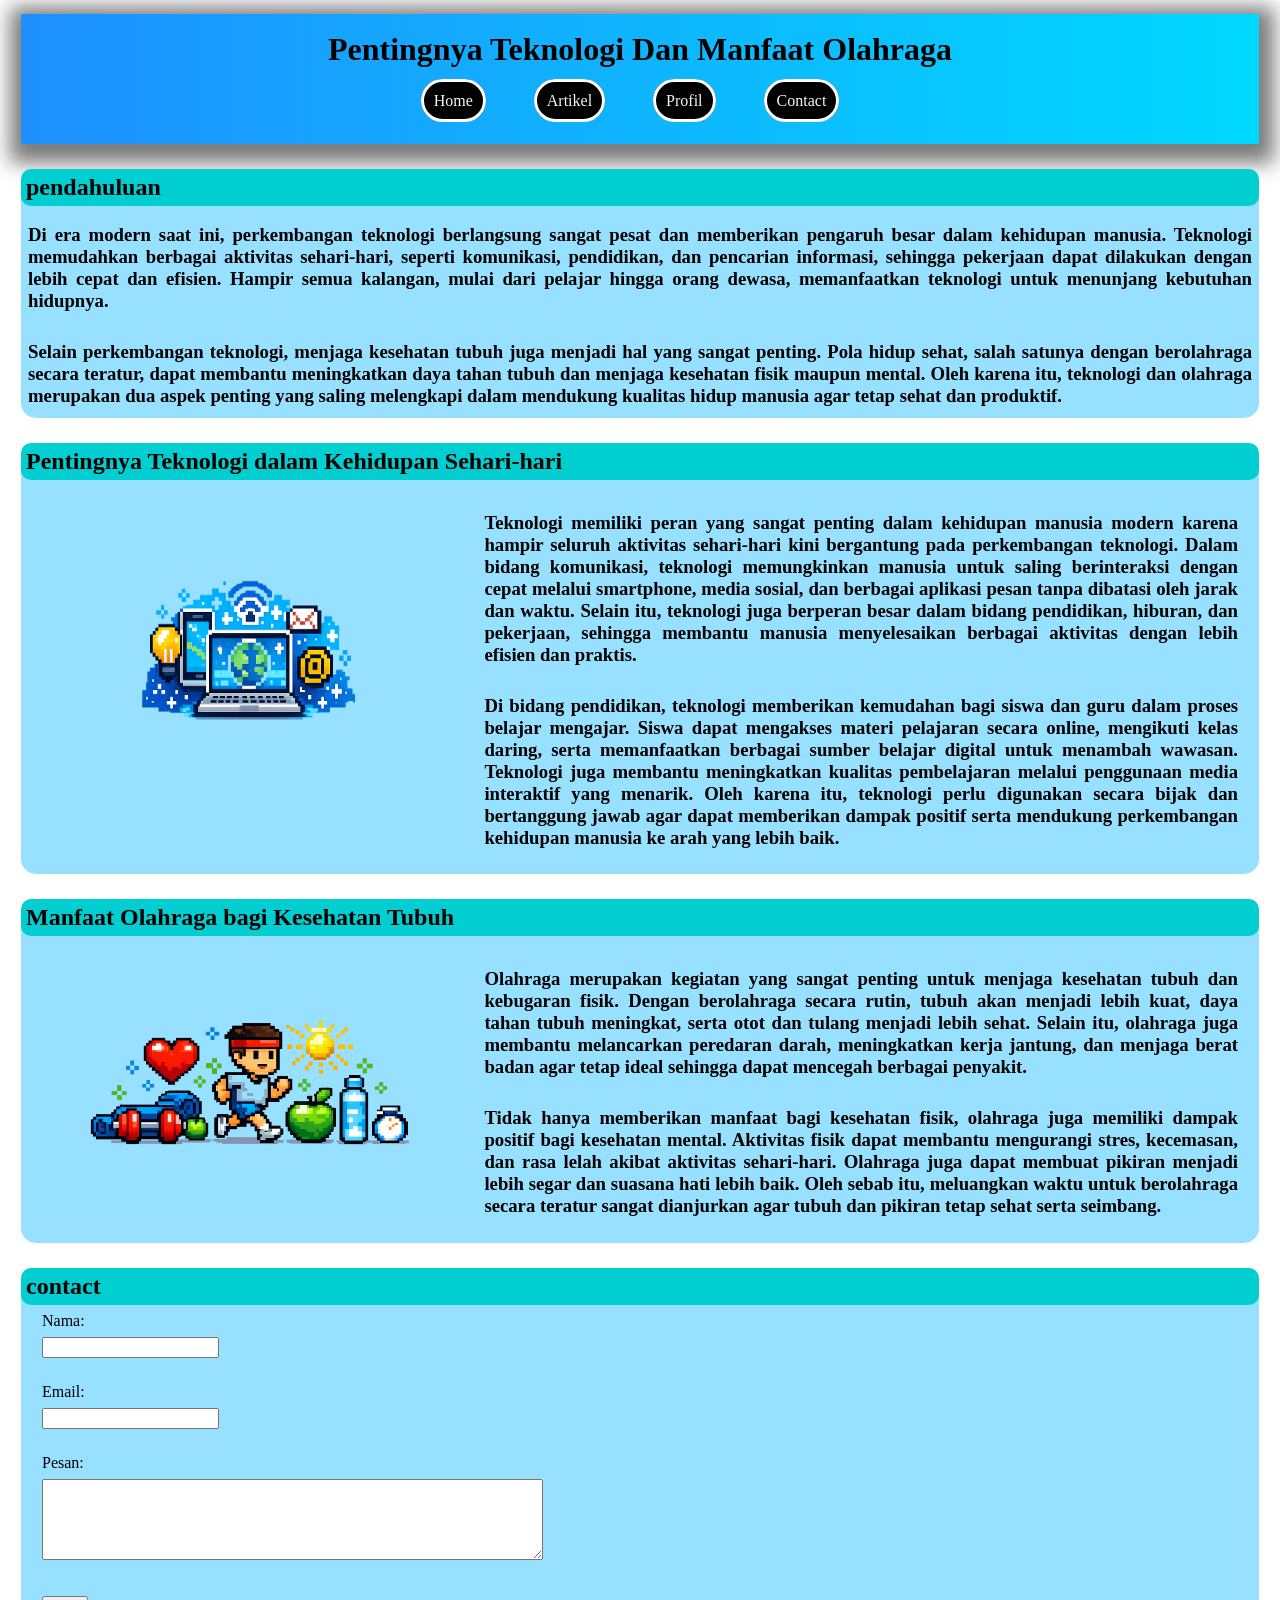
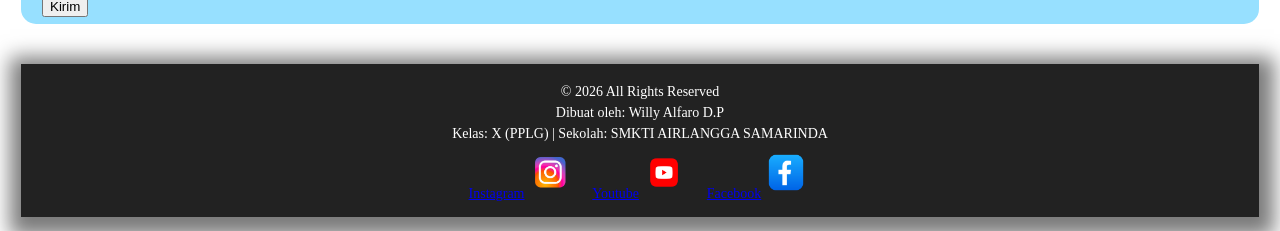
<file: Artikel/WEB.html>
<!DOCTYPE html>
<html lang="en">
<head>
    <meta charset="UTF-8">
    <meta name="viewport" content="width=device-width, initial-scale=1.0">
    <title>Artikel Pentingnya Teknologi Dan Manfaat Olahraga</title>
    <link rel = "stylesheet" href = "style.css">
    <link rel = "icon" href = "logo.png">
</head>

<body>
    <header>
        <h1>Pentingnya Teknologi Dan Manfaat Olahraga</h1>
        <nav>
            <ul>
                <li><a href="#home">Home</a></li>
                <li><a href="#artikel">Artikel</a></li>
                <li><a href="#profil">Profil</a></li>
                <li><a href="#contact">Contact</a></li>
            </ul>
        </nav>
    </header>

<section id="home">
    <h1>pendahuluan</h1>
        <p><h3>Di era modern saat ini, perkembangan teknologi berlangsung sangat pesat dan memberikan pengaruh besar dalam kehidupan manusia. Teknologi memudahkan berbagai aktivitas sehari-hari, seperti komunikasi, pendidikan, dan pencarian informasi, sehingga pekerjaan dapat dilakukan dengan lebih cepat dan efisien. Hampir semua kalangan, mulai dari pelajar hingga orang dewasa, memanfaatkan teknologi untuk menunjang kebutuhan hidupnya.</h3></p>
        <p><h3>Selain perkembangan teknologi, menjaga kesehatan tubuh juga menjadi hal yang sangat penting. Pola hidup sehat, salah satunya dengan berolahraga secara teratur, dapat membantu meningkatkan daya tahan tubuh dan menjaga kesehatan fisik maupun mental. Oleh karena itu, teknologi dan olahraga merupakan dua aspek penting yang saling melengkapi dalam mendukung kualitas hidup manusia agar tetap sehat dan produktif.</h3></p>
</section>
<section id="artikel">
    <h1>Pentingnya Teknologi dalam Kehidupan Sehari-hari</h1>
    <div class="artikel_tekno">
    <img src="artikel tekno.png" alt="">
    <article>
        <p><h3>Teknologi memiliki peran yang sangat penting dalam kehidupan manusia modern karena hampir seluruh aktivitas sehari-hari kini bergantung pada perkembangan teknologi. Dalam bidang komunikasi, teknologi memungkinkan manusia untuk saling berinteraksi dengan cepat melalui smartphone, media sosial, dan berbagai aplikasi pesan tanpa dibatasi oleh jarak dan waktu. Selain itu, teknologi juga berperan besar dalam bidang pendidikan, hiburan, dan pekerjaan, sehingga membantu manusia menyelesaikan berbagai aktivitas dengan lebih efisien dan praktis.</h3></p>
        <p><h3>Di bidang pendidikan, teknologi memberikan kemudahan bagi siswa dan guru dalam proses belajar mengajar. Siswa dapat mengakses materi pelajaran secara online, mengikuti kelas daring, serta memanfaatkan berbagai sumber belajar digital untuk menambah wawasan. Teknologi juga membantu meningkatkan kualitas pembelajaran melalui penggunaan media interaktif yang menarik. Oleh karena itu, teknologi perlu digunakan secara bijak dan bertanggung jawab agar dapat memberikan dampak positif serta mendukung perkembangan kehidupan manusia ke arah yang lebih baik.</h3></p>
    </div>
    </article>
</section>    

<section id="manfaat">
    <h1>Manfaat Olahraga bagi Kesehatan Tubuh</h1>
    <div class="artikel_olga">
        <img src="artikel olga.png" alt="">
        <article>
            <p><h3>Olahraga merupakan kegiatan yang sangat penting untuk menjaga kesehatan tubuh dan kebugaran fisik. Dengan berolahraga secara rutin, tubuh akan menjadi lebih kuat, daya tahan tubuh meningkat, serta otot dan tulang menjadi lebih sehat. Selain itu, olahraga juga membantu melancarkan peredaran darah, meningkatkan kerja jantung, dan menjaga berat badan agar tetap ideal sehingga dapat mencegah berbagai penyakit.</h3></p>
            <p><h3>Tidak hanya memberikan manfaat bagi kesehatan fisik, olahraga juga memiliki dampak positif bagi kesehatan mental. Aktivitas fisik dapat membantu mengurangi stres, kecemasan, dan rasa lelah akibat aktivitas sehari-hari. Olahraga juga dapat membuat pikiran menjadi lebih segar dan suasana hati lebih baik. Oleh sebab itu, meluangkan waktu untuk berolahraga secara teratur sangat dianjurkan agar tubuh dan pikiran tetap sehat serta seimbang.</h3></p>
        </article>
    </div>
</section>

<section id="contact">
    <h1>contact</h1>
    <div class="contact">
        <form action="#" method="post">
            <label for="nama">Nama:</label><br>
            <input type="text" id="nama" name="nama" required><br><br>

            <label for="email">Email:</label><br>
            <input type="email" id="email" name="email" required><br><br>

            <label for="pesan">Pesan:</label><br>
            <textarea id="pesan" name="pesan" rows="5" cols="60" required></textarea><br><br>

            <button type="submit">Kirim</button>
        </form>
    </div>

</section>

</body>


<footer id="profil">
    <p>© 2026 All Rights Reserved</p>
    <p>Dibuat oleh: Willy Alfaro D.P</p>
    <p>Kelas: X (PPLG) | Sekolah: SMKTI AIRLANGGA SAMARINDA</p>
    <a href="https://www.instagram.com/smktiairlangga/">Instagram<img src="logo-ig.png" alt=""></a>
    <a href="http://www.youtube.com/@SmktiNet">Youtube<img src="logo-youtube.png" alt=""></a>
    <a href="https://www.facebook.com/smkti/">Facebook<img src="logo-facebook.png" alt=""></a>
</footer>
    

</html>
</file>
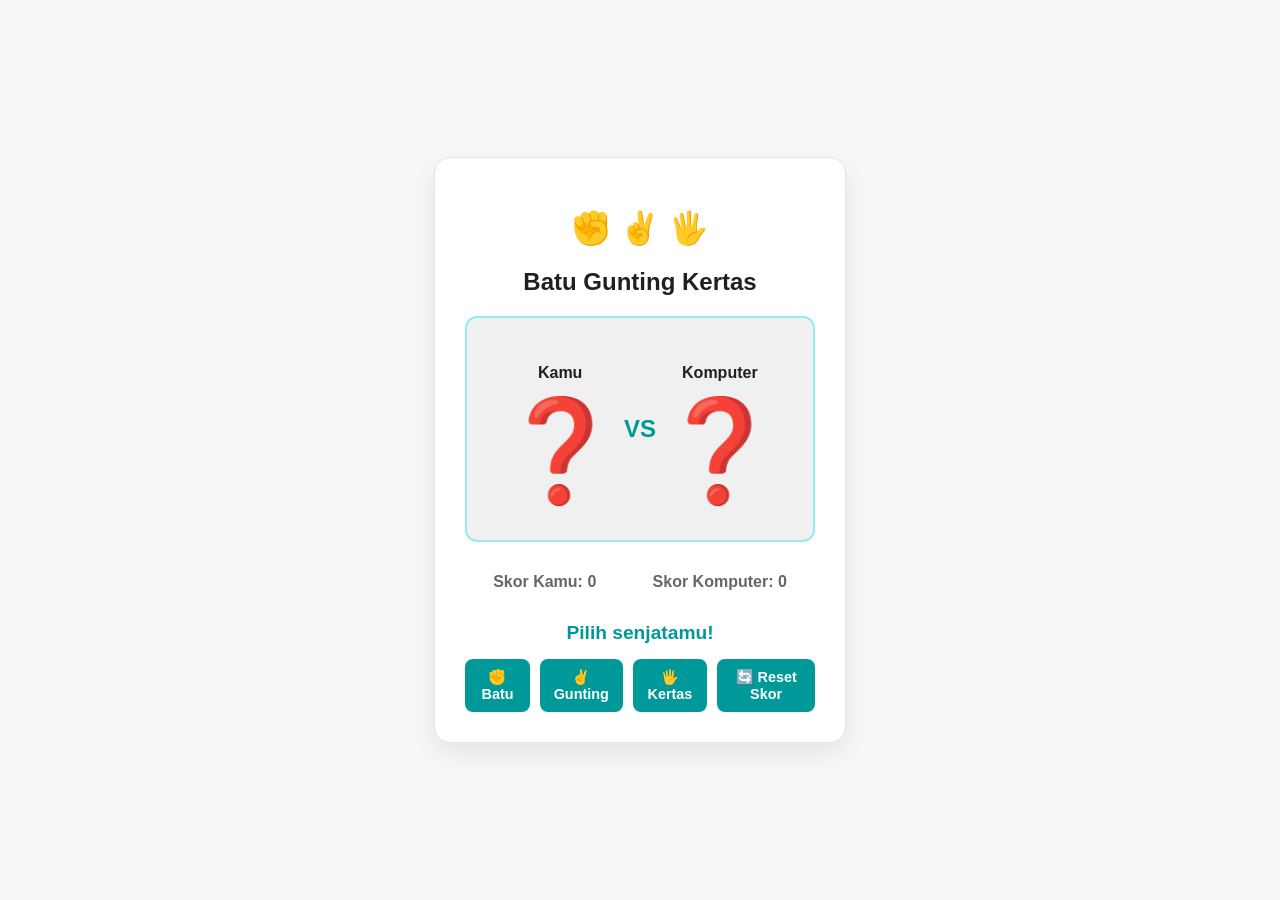
<file: Game 1/Game.html>
<!DOCTYPE html>
<html lang="en">
<head>
    <meta charset="UTF-8">
    <meta name="viewport" content="width=device-width, initial-scale=1.0">
    <title>Game Batu - Gunting - Kertas</title>

    <!-- Menghubungkan ke file CSS -->
    <link rel="stylesheet" href="StyleGame.css">

</head>
<body>
    <div class="kartu-game">
        <h1>✊ ✌️ 🖐️</h1>
        <h2>Batu Gunting Kertas</h2>

    <!-- Arena Pertarungan -->
    <div class="arena">
      <div class="kotak-pemain">
        <p>Kamu</p>
        <span id="pilihan-pemain">❓</span>
    </div>

    <div class="vs">VS</div>
      <div class="kotak-pemain">
        <p>Komputer</p>
        <span id="pilihan-komputer">❓</span>
      </div>
    </div>


    <!-- Papan Skor -->
    <div class="papan-skor">
      <p>Skor Kamu: <span id="skor-pemain">0</span></p>
      <p>Skor Komputer: <span id="skor-komputer">0</span></p>
    </div>


    <!-- Teks Hasil -->
    <h3 id="teks-hasil">Pilih senjatamu!</h3>


    <!-- Tombol Pilihan -->
    <div class="area-tombol">
      <button onclick="main('batu')">✊ Batu</button>
      <button onclick="main('gunting')">✌️ Gunting</button>
      <button onclick="main('kertas')">🖐️ Kertas</button>
      <button onclick="resetSkor()">🔄 Reset Skor</button>
    </div>

    <!-- Menghubungkan ke file JS -->
    <script src="Batu,Gunting,Kertas.js"></script>

</body>
</html>
</file>
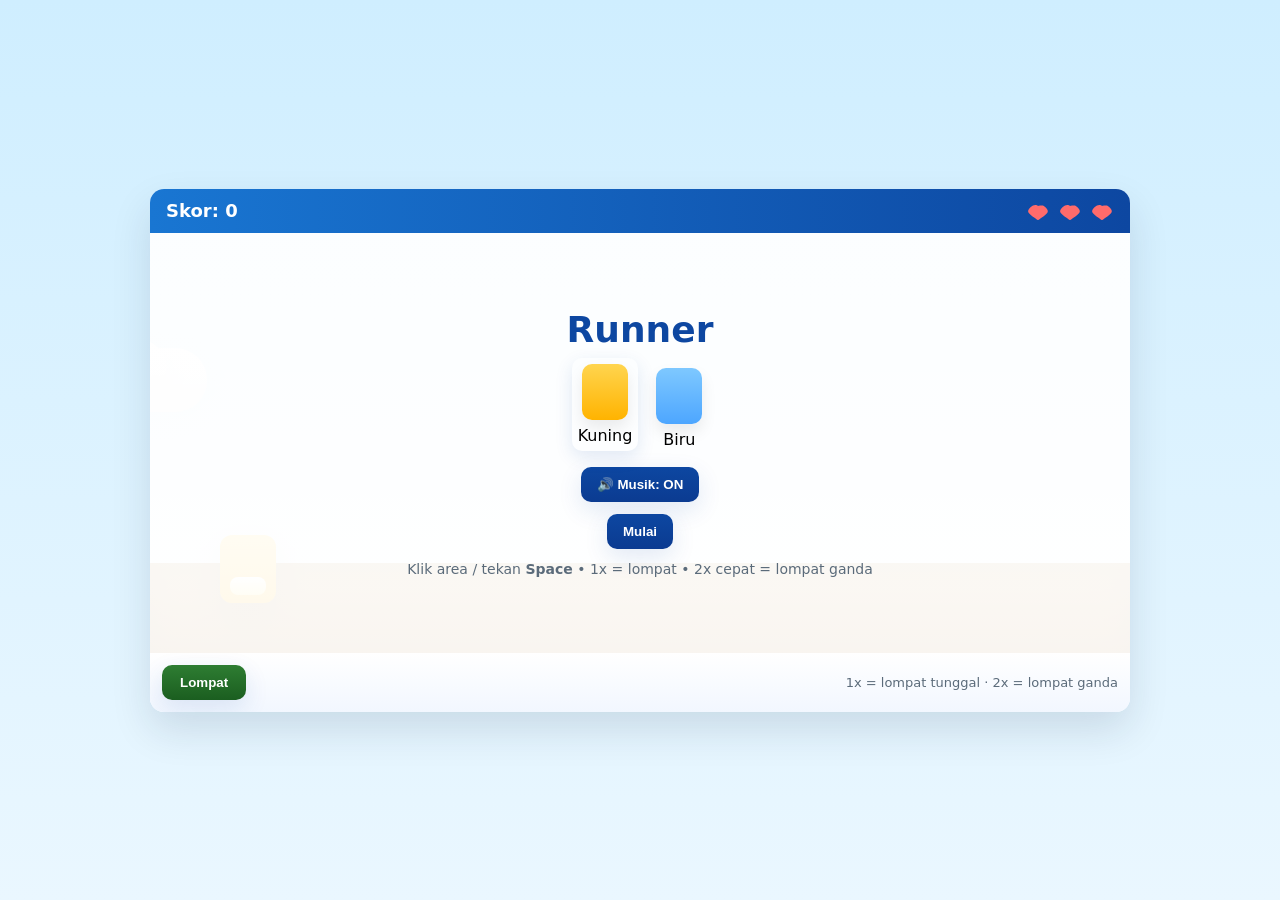
<file: Game 2/Game.html>
<!DOCTYPE html>
<html lang="id">
<head>
  <meta charset="utf-8" />
  <meta name="viewport" content="width=device-width, initial-scale=1.0" />
  <title>Runner — Final</title>
  <link rel="stylesheet" href="Game.css" />
</head>
<body>
  <main class="stage">

    <header class="hud">
      <div class="score">Skor: <span id="score">0</span></div>
      <div class="lives" id="lives"></div>
    </header>

    <section class="game-area" id="gameArea" aria-label="Area permainan">
      <div class="clouds" id="clouds"></div>
      <div id="particles" class="particles"></div>

      <div id="player" class="player character-a"></div>
      <div class="ground"></div>

      <div class="start-overlay" id="startOverlay">
        <h1>Runner</h1>

        <div class="char-select">
          <div class="char opt selected" data-char="character-a">
            <div class="icon a"></div>
            <div class="label">Kuning</div>
          </div>
          <div class="char opt" data-char="character-b">
            <div class="icon b"></div>
            <div class="label">Biru</div>
          </div>
        </div>

        <div class="music-controls">
          <button class="btn" id="musicToggle">🔊 Musik: ON</button>
        </div>

        <button class="btn" id="startBtn">Mulai</button>
        <div class="start-note">Klik area / tekan <strong>Space</strong> • 1x = lompat • 2x cepat = lompat ganda</div>
      </div>
    </section>

    <footer class="controls">
      <button class="btn jump" id="jumpBtn">Lompat</button>
      <div class="tips">1x = lompat tunggal · 2x = lompat ganda</div>
    </footer>

  </main>

  <!-- audio files (your mp3 files) -->
  <audio id="bgAudio" src="soft-background-music-432715.mp3" loop preload="auto"></audio>
  <audio id="gameOverAudio" src="game-over-retro-arcade-game-422478.mp3" preload="auto"></audio>

  <script src="Game.js" defer></script>
</body>
</html>
</file>
<file: Artikel/style.css>
* {
    scroll-behavior: smooth;
    margin: 7px;
}
header {
     background: linear-gradient(90deg, #1e90ff, #00d9ff);
     padding: 10px;
     box-shadow: 2px 6px 19px 13px rgba(0,0,0,0.52);
}

header h1 {

display: flex;
justify-content: center;
}

nav ul {
    padding: 10px;
    display: flex;
    justify-content: center;
    gap: 20px;
    padding-right: 30px;
    align-items: center;

}

nav li {
    list-style: none;
}

nav a {
    padding: 10px;
    text-decoration: none;
    background-color: #000000 ;
    color: #f5f5f5;
    border: 3px solid rgb(255, 255, 255);
    border-radius: 10000px;
}

nav a:hover {
    color: #3e3e3e;
}

section {
    margin-block: 25px;
    background-color: #97e0ff;
    border-radius: 15px;
    text-align: justify; 
}

section img {
    display: flex;
    width: 35%;
    height: auto;
}

section h1 {
    padding: 5px;
    margin: 0px;
    text-align: left;
    background-color: #00ced1;
    border-radius: 10px;
    font:bold
    
}

.artikel_olga {
    display: flex;
}
    
.artikel_tekno {
    display: flex;
}



section h4 {
    font: italic;
}

section p {
    padding: 2px;
    font: Arial;
}

footer {
    box-shadow: 2px 6px 19px 13px rgba(0,0,0,0.52);
    margin-top: 40px;
    padding: 15px;
    text-align: center;
    background-color: #222;
    color: #fff;
    font-size: 14px;
}

footer p {
    margin: 5px 0;
}

footer img {
    width: 3%;
}
</file>
<file: Game 1/StyleGame.css>
body {
  font-family: 'Segoe UI', sans-serif;
  background-color: #F7F7F7;
  color: #202020;
  display: flex;
  justify-content: center;
  align-items: center;
  flex-direction: column;
  min-height: 100vh;
  margin: 0;
}

.kartu-game {
  background-color: #FFFFFF;
  padding: 30px;
  border-radius: 16px;
  text-align: center;
  width: 350px;
  border: 1px solid #E5E5E5;
  box-shadow: 0 10px 25px rgba(0, 0, 0, 0.08);
}


.arena {
  border: #95ecec  2px solid;
  border-radius: 12px;
  display: flex;
  justify-content: space-around;
  align-items: center;
  background-color: #f0f0f0;
  padding: 30px;
  margin: 15px 0;
}

.kotak-pemain p {
  font-weight: bold;
  align-items: center;
  margin-bottom: 10px;  
}

.kotak-pemain span {
  font-size: 100px;
}


.vs {
  font-size: 1.5rem;
  font-weight: bold;
  color: #009999;
}


.papan-skor {
  display: flex;
  justify-content: space-around;
  font-weight: bold;
  color: #666666;
}

#teks-hasil {
  font-size: 1.2rem;
  margin: 15px 0;
  color: #009999;
  font-weight: bold;
}

.area-tombol {
  display: flex;
  gap: 10px;
  justify-content: center;
}


.area-tombol button {
  padding: 10px 12px;
  font-size: 0.9rem;
  font-weight: bold;
  border: none;
  border-radius: 8px;
  background-color: #009999;
  color: #FFFFFF;
  cursor: pointer;
  transition: transform 0.1s, background-color 0.2s;
}

.area-tombol button:hover {
  transform: scale(1.05);
  background-color: #007f7f;
}
</file>
<file: Game 2/Game.css>
:root{
  --bg1:#cfeeff;
  --muted:#5b6b7a;
  --accent:#ffca28;
}

/* Reset */
*{box-sizing:border-box;margin:0;padding:0}
html,body{height:100%}
body{
  display:flex;
  align-items:center;
  justify-content:center;
  background: linear-gradient(180deg,#cfeeff,#eaf7ff);
  font-family: Inter, system-ui, -apple-system, 'Segoe UI', Roboto, Arial;
  padding:14px;
}

/* Stage */
.stage{
  width:100%;
  max-width:980px;
  background: linear-gradient(180deg,#ffffff,#f7fbff);
  border-radius:14px;
  box-shadow: 0 18px 40px rgba(10,30,60,0.12);
  overflow:hidden;
  display:flex;
  flex-direction:column;
}

/* HUD */
.hud{
  display:flex;
  justify-content:space-between;
  align-items:center;
  padding:10px 16px;
  background: linear-gradient(90deg,#1976d2,#0d47a1);
  color:#fff;
  font-weight:700;
}
.score{font-size:18px}
.lives{display:flex;gap:8px}
.heart{width:24px;height:24px;background-size:cover;display:inline-block}
.heart.full{background-image:url('data:image/svg+xml;utf8,<svg xmlns="http://www.w3.org/2000/svg" viewBox="0 0 24 24"><path fill="%23ff6b6b" d="M12 21s-7.2-4.35-9.2-7.1C.8 11.9 4 8 7 6.5 9.1 5.5 11 6 12 7c1-1 2.9-.5 5-.5 3 1.5 6.2 5.4 4.2 7.4C19.2 16.65 12 21 12 21z"/></svg>');}
.heart.empty{opacity:0.28;background-image:url('data:image/svg+xml;utf8,<svg xmlns="http://www.w3.org/2000/svg" viewBox="0 0 24 24"><path fill="%233b4a57" d="M12 21s-7.2-4.35-9.2-7.1C.8 11.9 4 8 7 6.5 9.1 5.5 11 6 12 7c1-1 2.9-.5 5-.5 3 1.5 6.2 5.4 4.2 7.4C19.2 16.65 12 21 12 21z"/></svg>');}

/* Game area */
.game-area{
  position:relative;
  height:420px;
  overflow:hidden;
  background: linear-gradient(180deg,#bfe9ff 0%, #f5fbff 80%);
}

/* clouds */
.clouds{position:absolute;inset:0;pointer-events:none;overflow:hidden}
.cloud{position:absolute;left:-200px;background:linear-gradient(180deg,#fff,#f2f2f2);border-radius:999px;opacity:0.95;filter:drop-shadow(0 6px 18px rgba(20,40,80,0.06));transform:translateX(0);animation:cloudMove linear forwards;animation-duration:20000ms}
@keyframes cloudMove{from{transform:translateX(-20%)}to{transform:translateX(140%)}}

/* particles */
.particles{position:absolute;inset:0;pointer-events:none;overflow:visible}
.particle{position:absolute;width:8px;height:8px;border-radius:4px;animation:particleMove 850ms cubic-bezier(.12,.7,.18,1) forwards}
@keyframes particleMove{to{transform:translate(var(--vx), calc(var(--vy) * -1)) scale(.1);opacity:0}}

/* ground */
.ground{position:absolute;left:0;right:0;bottom:0;height:90px;background:linear-gradient(180deg,#cfa86b,#b58245);box-shadow:inset 0 8px 30px rgba(0,0,0,.12)}

/* player */
.player{position:absolute;left:70px;bottom:50px;width:56px;height:68px;border-radius:12px;display:flex;align-items:flex-end;justify-content:center;box-shadow:0 14px 30px rgba(10,20,30,0.18);z-index:8;transition:transform .08s,bottom .08s}
.player.character-a{background:linear-gradient(180deg,#ffd54f,#ffb300)}
.player.character-a::after{content:'';width:36px;height:18px;border-radius:8px;background:linear-gradient(180deg,#fff,#ffe97a);display:block;margin-bottom:8px}
.player.character-b{background:linear-gradient(180deg,#7ec8ff,#4da6ff)}
.player.character-b::after{content:'';width:36px;height:18px;border-radius:8px;background:linear-gradient(180deg,#e7f6ff,#cfefff);display:block;margin-bottom:8px}
.player.hit{filter:drop-shadow(0 0 8px rgba(255,80,80,0.8));transform:scale(.98)}

/* obstacle (warna kontras) */
.obstacle{position:absolute;right:-120px;bottom:50px;border-radius:8px;box-shadow:0 8px 18px rgba(10,20,30,0.2);z-index:7}
.obstacle.short{width:46px;height:46px;background:linear-gradient(180deg,#4a2f13,#3b2310)} /* coklat gelap */
.obstacle.tall{width:52px;height:92px;background:linear-gradient(180deg,#8b2f2f,#6b2222)} /* merah kayu */

/* overlay & UI */
.start-overlay{position:absolute;inset:0;display:flex;flex-direction:column;gap:12px;align-items:center;justify-content:center;background:linear-gradient(180deg,rgba(255,255,255,.95),rgba(255,255,255,.92));z-index:10}
.start-overlay h1{font-size:36px;color:#0d47a1}
.start-note{color:var(--muted);font-size:14px}
.btn{padding:10px 16px;border-radius:10px;border:none;background:linear-gradient(180deg,#0d47a1,#0b3b91);color:#fff;font-weight:700;cursor:pointer;box-shadow:0 8px 24px rgba(13,71,161,.12)}
.btn:hover{opacity:.94}

/* char select */
.char-select{display:flex;gap:12px}
.char.opt{display:flex;flex-direction:column;align-items:center;padding:6px;border-radius:10px;cursor:pointer;transition:transform .12s}
.char.opt.selected{transform:translateY(-4px);box-shadow:0 6px 18px rgba(13,71,161,.12)}
.char.opt .icon{width:46px;height:56px;border-radius:10px;margin-bottom:6px;box-shadow:0 8px 16px rgba(0,0,0,.08)}
.icon.a{background:linear-gradient(180deg,#ffd54f,#ffb300)}
.icon.b{background:linear-gradient(180deg,#7ec8ff,#4da6ff)}

/* controls area bottom */
.controls{display:flex;align-items:center;justify-content:space-between;padding:12px;background:linear-gradient(180deg,#fff,#f2f7ff)}
.jump{background:linear-gradient(180deg,#2e7d32,#1b5e20);color:#fff;padding:10px 18px;border-radius:10px;border:none;cursor:pointer}
.tips{color:var(--muted);font-size:13px}

/* responsive */
@media (max-width:700px){
  .game-area{height:320px}
  .player{left:44px;width:46px;height:62px}
  .hud{font-size:15px}
}
</file>
